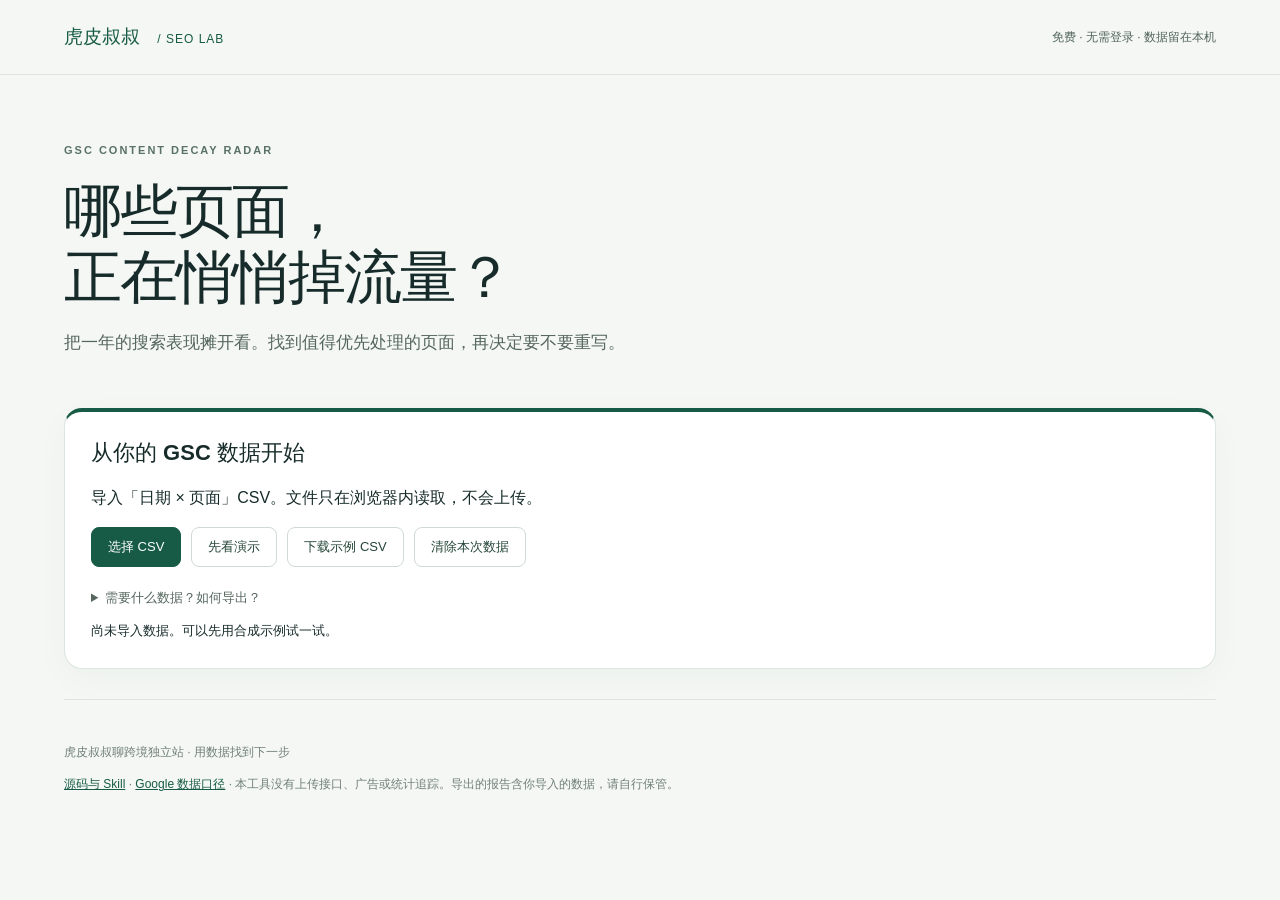
<file: docs/index.html>
<!doctype html>
<html lang="zh-CN">
<head>
<meta charset="utf-8">
<meta name="viewport" content="width=device-width,initial-scale=1">
<meta name="description" content="免费 GSC 内容衰退分析：本地导入 CSV，查看 12 个月页面热力图、28 天点击下滑和排查清单。数据不上传。">
<meta http-equiv="Content-Security-Policy" content="default-src 'none'; script-src 'unsafe-inline'; style-src 'unsafe-inline'; img-src data:; connect-src 'none'; font-src 'none'; base-uri 'none'; form-action 'none'">
<title>内容衰退雷达 · GSC 免费分析工具</title>
<style>:root{font-family:Inter,-apple-system,BlinkMacSystemFont,"PingFang SC","Microsoft YaHei",sans-serif;color:#172c2a;background:#f4f7f4;font-synthesis:none;--green:#175b46;--line:#dce5df}*{box-sizing:border-box}body{margin:0}header{padding:24px 5vw;display:flex;justify-content:space-between;align-items:center;border-bottom:1px solid var(--line)}a{color:var(--green)}.brand{text-decoration:none;font-weight:800;font-size:19px}.brand span{font-size:12px;font-weight:500;letter-spacing:1px;margin-left:12px}.badge{font-size:12px;color:#51635c}main{max-width:1420px;padding:0 5vw;margin:auto}.hero{padding:55px 0 32px}.eyebrow{font-size:11px;letter-spacing:2px;color:#597166;font-weight:700}h1{font-size:clamp(36px,4.5vw,60px);letter-spacing:-2px;line-height:1.15;margin:18px 0}h2{font-size:22px;margin:0 0 10px}h3{font-size:17px}.lead{font-size:17px;color:#56675f;line-height:1.8}.import-card,.panel{border:1px solid var(--line);border-radius:18px;background:white;padding:26px;margin-bottom:25px}.import-card{box-shadow:0 10px 35px #23493008;border-top:4px solid var(--green)}p{line-height:1.7}button,.button,select,input{font:inherit}button,.button{border:1px solid #cedad2;background:white;border-radius:8px;padding:10px 16px;color:#254638;cursor:pointer;text-decoration:none;display:inline-block;font-size:13px}button:hover,.button:hover{background:#eff5f0;border-color:#7aa88c}button:disabled{opacity:.45;cursor:default}.primary{background:var(--green);color:white;border-color:var(--green)}.primary:hover{background:#124734}input[type=file]{display:block;font-size:12px;max-width:100%}.button input[type=file]{position:absolute;width:1px;height:1px;opacity:0}.button:focus-within{outline:3px solid #99c7b2;outline-offset:3px}.actions{display:flex;gap:10px;align-items:center;flex-wrap:wrap}details{margin-top:22px;font-size:13px;color:#56675f}summary{cursor:pointer;font-weight:600}.manifest-label{display:block;padding:12px;background:#f4f7f4;border-radius:8px}code{background:#edf3ef;padding:2px 5px;border-radius:4px}#message{font-size:13px;margin-bottom:0}.error{color:#a83429}.section-head{display:flex;justify-content:space-between;gap:20px;align-items:center;margin:32px 0 18px}.panel .section-head{margin:0 0 20px}.section-head p:not(.eyebrow){font-size:12px;margin:0;color:#68766e}.stats{display:grid;grid-template-columns:repeat(4,1fr);gap:14px}.stat{border:1px solid var(--line);background:white;padding:20px;border-radius:12px}.stat span{display:block;font-size:12px;color:#68766e}.stat strong{display:block;font-size:30px;margin:10px 0 6px;font-variant-numeric:tabular-nums}.stat small{font-size:11px;color:#68766e}.note{font-size:12px;color:#68766e;line-height:1.8}.filters{display:flex;gap:18px;align-items:center;margin:16px 0 20px;flex-wrap:wrap}label{font-size:12px}input[type=search],input[type=number],select{border:1px solid var(--line);border-radius:6px;padding:8px;background:white;color:#254638}input[type=search]{width:230px}input[type=number]{width:75px}.legend{margin-left:auto;font-size:11px;color:#68766e;line-height:1.7}.table-scroll{overflow-x:auto;max-height:650px;border:1px solid var(--line);border-radius:8px}table{border-collapse:separate;border-spacing:0;width:100%;font-size:12px;font-variant-numeric:tabular-nums}th{background:#f2f5f2;font-weight:600;text-align:right;white-space:nowrap;position:sticky;top:0;z-index:2;padding:12px 9px;border-bottom:1px solid var(--line)}td{padding:12px 9px;text-align:right;border-bottom:1px solid #edf1ec;white-space:nowrap}th:first-child,td:first-child{position:sticky;left:0;text-align:left;z-index:1;background:#fff;min-width:235px;max-width:300px}th:first-child{background:#f2f5f2;z-index:3}.page-button{padding:0;border:0;border-radius:0;max-width:280px;overflow:hidden;text-overflow:ellipsis;display:block;text-align:left;font-size:12px;background:none;font-weight:600;line-height:1.7}.page-button:hover{text-decoration:underline;background:none}.signal{display:block;font-size:10px;color:#758278;margin-top:3px}.loss{color:#ac4e34;font-weight:700}.gain{color:#196147}.partial{background:#f5f5f2;color:#808779;font-style:italic}.pagination{display:flex;gap:12px;align-items:center;padding-top:16px;font-size:12px}.pagination span{margin-right:auto}#detail-title{font-size:19px;word-break:break-all}#detail-compare{font-size:13px}.charts{display:grid;grid-template-columns:repeat(2,1fr);gap:18px}.chart{border:1px solid var(--line);border-radius:10px;padding:15px}.chart h3{margin:0 0 10px}.chart svg{width:100%;height:auto;display:block}.chart p{font-size:11px;color:#728174;margin:5px 0 0}#advice{font-size:14px;padding-left:20px;line-height:2}footer{padding:30px 0 45px;margin-top:30px;color:#718176;font-size:12px;border-top:1px solid var(--line)}.sr-only{position:absolute;width:1px;height:1px;padding:0;overflow:hidden;clip:rect(0,0,0,0);white-space:nowrap}button:focus-visible,a:focus-visible,summary:focus-visible,input:focus-visible,select:focus-visible{outline:3px solid #78b999;outline-offset:3px}[hidden]{display:none!important}@media(max-width:700px){header{align-items:flex-start;gap:14px}.brand span{display:none}.badge{max-width:140px;text-align:right;line-height:1.5}main{padding:0 18px}.hero{padding-top:35px}.import-card,.panel{padding:18px;border-radius:12px}.section-head{display:block}.section-head .actions{margin-top:14px}.stats{grid-template-columns:repeat(2,1fr)}.stat{padding:15px}.stat strong{font-size:26px}.charts{grid-template-columns:1fr}.legend{margin-left:0}th:first-child,td:first-child{min-width:190px;max-width:190px}.page-button{max-width:172px}.filters{gap:12px}input[type=search]{width:190px}}
</style>
</head>
<body>
<header><a class="brand" href="https://github.com/owensky-dev/seo-gsc-ga4-analyst" target="_blank" rel="noopener">虎皮叔叔 <span>/ SEO LAB</span></a><span class="badge">免费 · 无需登录 · 数据留在本机</span></header>
<main>
<section class="hero"><p class="eyebrow">GSC CONTENT DECAY RADAR</p><h1>哪些页面，<br>正在悄悄掉流量？</h1><p class="lead">把一年的搜索表现摊开看。找到值得优先处理的页面，再决定要不要重写。</p></section>
<section class="import-card" aria-label="导入数据">
<div><h2>从你的 GSC 数据开始</h2><p>导入「日期 × 页面」CSV。文件只在浏览器内读取，不会上传。</p></div>
<div class="actions"><label class="button primary">选择 CSV<input id="csv-file" type="file" accept=".csv,text/csv"></label><button id="demo">先看演示</button><button id="sample">下载示例 CSV</button><button id="clear">清除本次数据</button></div>
<details><summary>需要什么数据？如何导出？</summary><p>必需列：<code>date,page,clicks,impressions</code>；可选：<code>ctr,position</code>。每行代表一天、一个页面。日期用 YYYY-MM-DD。最多 20 MB / 20 万行。</p><p>GSC 网页里的“页面”汇总和“日期”汇总是两张不同的表，不能拼出这张热力图。使用本开源 Skill 的 <code>fetch_content_decay.py</code>，从官方 API 按天取数；只需 GSC 只读访问，不需要 GA4。也可导入已有的同口径 CSV。</p><p>想用 Skill 自动生成报告？<a href="https://github.com/owensky-dev/seo-gsc-ga4-analyst#内容衰退雷达" target="_blank" rel="noopener">查看安装与取数步骤 ↗</a></p><label class="manifest-label">可选：同时导入本工具的 .manifest.json 采集清单 <input id="manifest-file" type="file" accept=".json,application/json"></label><p>清单验证文件和逐日采集窗口。没有清单时，未出现的日期保持未知；页面明确覆盖两个完整窗口时仍可比较。API 返回行也可能不是全量，触及上限的日期会标记不完整。</p></details>
<p id="message" role="status" aria-live="polite">尚未导入数据。可以先用合成示例试一试。</p>
</section>
<section id="results" hidden>
<div class="section-head"><div><p class="eyebrow" id="source-label"></p><h2>先看变化，再排优先级</h2></div><div class="actions"><button id="export-csv">导出分析 CSV</button><button id="export-html">保存离线报告</button></div></div>
<div id="stats" class="stats"></div>
<p id="coverage" class="note"></p>
<section class="panel"><div class="section-head"><div><h2>页面月度热力图</h2><p id="heat-caption">每行与这个页面自己的月均值比较，颜色不跨页面比较。</p></div><div class="actions"><label>指标 <select id="metric"><option value="clicks">点击</option><option value="impressions">展示</option></select></label><label>排序 <select id="sort"><option value="loss">28 天减少点击</option><option value="total">12 月点击总量</option></select></label></div></div>
<div class="filters"><label>筛选页面 <input id="search" type="search" placeholder="输入 URL 中的关键词"></label><label>前 28 天点击 ≥ <input id="min-clicks" type="number" min="0" value="0" step="1"></label><span class="legend">浅 → 深：低于 → 高于自身月均值<br>— 未知　* 部分数据</span></div>
<div class="table-scroll"><table><caption class="sr-only">页面热力图和两个 28 天窗口比较，点击页面查看详情</caption><thead id="head"></thead><tbody id="body"></tbody></table></div><div class="pagination"><span id="count"></span><button id="prev">上一页</button><button id="next">下一页</button></div></section>
<section id="detail" class="panel" hidden><div class="section-head"><div><p class="eyebrow">PAGE INSIGHT</p><h2 id="detail-title"></h2></div><button id="close-detail">收起详情</button></div><p id="detail-compare"></p><div id="charts" class="charts"></div><h3>下一步怎么查</h3><ul id="advice"></ul><p class="note">本页未导入查询明细，不推测关键词原因；在 GSC 里筛选同一 URL 后继续按查询、设备检查。平均排名按展示量加权，CTR 按总点击 ÷ 总展示重算。</p></section>
</section>
<footer><p>虎皮叔叔聊跨境独立站 · 用数据找到下一步</p><p><a href="https://github.com/owensky-dev/seo-gsc-ga4-analyst" target="_blank" rel="noopener">源码与 Skill</a> · <a href="https://developers.google.com/webmaster-tools/v1/how-tos/all-your-data" target="_blank" rel="noopener">Google 数据口径</a> · 本工具没有上传接口、广告或统计追踪。导出的报告含你导入的数据，请自行保管。</p></footer>
</main>
<script type="application/json" id="seed">null</script>
<script>(function (root) {
  'use strict';
  const DAY = 86400000;
  const iso = d => new Date(d).toISOString().slice(0, 10);
  function day(s) {
    if (!/^\d{4}-\d{2}-\d{2}$/.test(s) || !Number.isFinite(Date.parse(s)) || iso(s) !== s) throw Error('日期须为有效的 YYYY-MM-DD');
    return Date.parse(s);
  }
  function csvRows(text) {
    const rows = []; let row = [], cell = '', quoted = false, closed = false;
    text = text.replace(/^\uFEFF/, '');
    for (let i = 0; i <= text.length; i++) {
      const c = text[i];
      if (quoted) {
        if (c === undefined) throw Error('CSV 引号未闭合');
        if (c === '"' && text[i + 1] === '"') { cell += '"'; i++; }
        else if (c === '"') { quoted = false; closed = true; }
        else cell += c;
      } else if (c === ',' || c === '\n' || c === '\r' || c === undefined) {
        row.push(cell); cell = ''; closed = false;
        if (c !== ',') {
          if (row.some(x => x !== '')) rows.push(row);
          row = [];
          if (c === '\r' && text[i + 1] === '\n') i++;
        }
      } else if (c === '"' && cell === '' && !closed) quoted = true;
      else { if (closed || c === '"') throw Error('CSV 引号格式错误'); cell += c; }
    }
    return rows;
  }
  function parse(text) {
    if (text.length > 20 * 1024 * 1024) throw Error('第一版支持 20 MB 内的 CSV，请先筛选页面范围');
    const raw = csvRows(text), headers = (raw.shift() || []).map(x => x.trim().toLowerCase());
    const allowed = ['date', 'page', 'clicks', 'impressions', 'ctr', 'position'];
    if (new Set(headers).size !== headers.length || headers.some(x => !allowed.includes(x))) throw Error('仅接受 date,page,clicks,impressions 及可选 ctr,position 列；请勿导入查询、国家或设备明细');
    for (const h of allowed.slice(0, 4)) if (!headers.includes(h)) throw Error('缺少 ' + h + ' 列。GSC 普通页面汇总不能还原按月趋势，请使用“日期 × 页面”导出');
    if (raw.length > 200000) throw Error('第一版支持 20 万行内的 CSV');
    const keys = new Set();
    const rows = raw.map((cells, i) => {
      if (cells.length !== headers.length) throw Error('第 ' + (i + 2) + ' 行列数不匹配');
      const r = Object.fromEntries(headers.map((h, j) => [h, cells[j].trim()]));
      day(r.date);
      if (!r.page || !(r.page.startsWith('/') || /^https?:\/\//i.test(r.page))) throw Error('页面须为 HTTP(S) URL 或 / 开头的路径');
      const key = JSON.stringify([r.date, r.page]);
      if (keys.has(key)) throw Error('存在重复的日期 × 页面；请先去重，不能叠加不同导出');
      keys.add(key);
      for (const k of ['clicks', 'impressions']) {
        if (!/^\d+(\.0+)?$/.test(r[k]) || !Number.isSafeInteger(Number(r[k]))) throw Error(k + ' 须为非负整数');
        r[k] = Number(r[k]);
      }
      if (r.clicks > r.impressions) throw Error('点击不能大于展示');
      r.position = r.position === undefined || r.position === '' ? null : Number(r.position);
      if (r.position !== null && (!Number.isFinite(r.position) || r.position < 0 || (r.impressions > 0 && r.position < 1))) throw Error('平均排名无效');
      r.ctr = r.impressions ? r.clicks / r.impressions : null;
      return r;
    });
    return rows.sort((a, b) => a.date.localeCompare(b.date));
  }
  async function verify(text, manifest, filename) {
    const rows = parse(text);
    if (!manifest) return { rows, coverage: null };
    if (manifest.version !== 1 || manifest.kind !== 'gsc-content-decay' || manifest.status !== 'complete') throw Error('需要本工具生成的完整采集清单；旧 GSC 三表仍可只导入页面 CSV');
    const w = manifest.window || {}, start = day(w.start), end = day(w.end);
    if (start > end || end - start > 500 * DAY) throw Error('清单时间窗口无效');
    if (manifest.request?.type !== 'web' || manifest.request?.aggregationType !== 'byPage' || manifest.request?.dataState !== 'final' || JSON.stringify(manifest.request?.dimensions) !== '["date","page"]') throw Error('清单请求口径不匹配');
    const hash = [...new Uint8Array(await globalThis.crypto.subtle.digest('SHA-256', new TextEncoder().encode(text)))].map(x => x.toString(16).padStart(2, '0')).join('');
    if (manifest.sha256 !== hash || manifest.row_count !== rows.length || manifest.file !== filename) throw Error('CSV 与清单的文件名、哈希或行数不一致');
    const counts = new Map();
    for (const r of rows) { if (day(r.date) < start || day(r.date) > end) throw Error('CSV 日期超出清单'); counts.set(r.date, (counts.get(r.date) || 0) + 1); }
    if (!Array.isArray(manifest.days) || manifest.days.length !== (end - start) / DAY + 1) throw Error('采集清单缺少日期');
    const capped = [];
    for (let i = 0; i < manifest.days.length; i++) {
      const d = manifest.days[i];
      if (d.date !== iso(start + i * DAY) || d.status !== 'complete' || d.rows !== (counts.get(d.date) || 0) || typeof d.capped !== 'boolean' || (d.rows >= 50000 && !d.capped)) throw Error('逐日采集记录不匹配');
      if (d.capped) capped.push(d.date);
    }
    return { rows, coverage: { start: w.start, end: w.end, capped } };
  }
  function total(rows) {
    const clicks = rows.reduce((s, r) => s + r.clicks, 0), impressions = rows.reduce((s, r) => s + r.impressions, 0);
    const positions = rows.filter(r => r.impressions > 0);
    return { clicks, impressions, ctr: impressions ? clicks / impressions : null,
      position: impressions && positions.every(r => r.position !== null) ? positions.reduce((s, r) => s + r.position * r.impressions, 0) / impressions : null };
  }
  function period(rows, start, end, coverage) {
    const selected = rows.filter(r => r.date >= start && r.date <= end), days = (day(end) - day(start)) / DAY + 1;
    const covered = coverage && coverage.start <= start && coverage.end >= end && !coverage.capped.some(d => d >= start && d <= end);
    const complete = !!covered || (!coverage && selected.length === days);
    return { ...total(selected), complete, observedDays: selected.length, days };
  }
  function analyze(rows, coverage, now = iso(Date.now())) {
    if (!rows.length && !coverage) throw Error('CSV 没有数据，也没有可验证的时间窗口');
    const end = coverage?.end || rows.at(-1).date, endTime = day(end);
    if (end >= now) throw Error('包含今天或未来日期，请使用已完成的历史数据');
    const endDate = new Date(endTime), nextDay = new Date(endTime + DAY);
    const monthEnd = nextDay.getUTCDate() === 1 ? new Date(Date.UTC(endDate.getUTCFullYear(), endDate.getUTCMonth() + 1, 1)) : new Date(Date.UTC(endDate.getUTCFullYear(), endDate.getUTCMonth(), 1));
    const months = Array.from({ length: 12 }, (_, i) => {
      const y = monthEnd.getUTCFullYear(), m = monthEnd.getUTCMonth() - 12 + i;
      const start = iso(Date.UTC(y, m, 1)), end = iso(Date.UTC(y, m + 1, 1) - DAY);
      return { start, end, label: start.slice(0, 7) };
    });
    const currentStart = iso(endTime - 27 * DAY), previousEnd = iso(endTime - 28 * DAY), previousStart = iso(endTime - 55 * DAY);
    const groups = new Map();
    for (const r of rows) { if (!groups.has(r.page)) groups.set(r.page, []); groups.get(r.page).push(r); }
    const pages = [...groups].map(([page, data]) => {
      const current = period(data, currentStart, end, coverage), previous = period(data, previousStart, previousEnd, coverage);
      const comparable = current.complete && previous.complete;
      const loss = comparable ? previous.clicks - current.clicks : null;
      const change = comparable && previous.clicks > 0 ? (current.clicks - previous.clicks) / previous.clicks : null;
      const monthly = months.map(m => period(data, m.start, m.end, coverage));
      const annual = total(data.filter(r => r.date >= months[0].start && r.date <= months[11].end));
      let status = '待补数据';
      if (comparable) status = previous.clicks < 30 ? '低基数 / 新增信号' : loss > 0 && change <= -0.2 ? '优先排查' : loss > 0 ? '小幅下降' : '稳定 / 增长';
      return { page, data, monthly, annual, current, previous, comparable, loss, change, status };
    });
    pages.sort((a, b) => (b.loss ?? -Infinity) - (a.loss ?? -Infinity) || b.annual.clicks - a.annual.clicks || a.page.localeCompare(b.page));
    return { months, pages, end, currentStart, previousEnd, previousStart, coverage };
  }
  function guidance(p) {
    if (!p.comparable) return ['先补齐两个 28 天窗口的数据，再判断是否下滑。'];
    const advice = [];
    if (p.previous.clicks < 30) advice.push('前期点击不足 30，先观察实际点击规模，不按降幅百分比直接排高优先级。');
    if (p.loss <= 0) advice.push('当前未观察到点击净下降，继续监测，不必为了更新而重写。');
    else {
      advice.push('先排查季节性、页面迁移和改版；这里是下滑信号，不是原因判定。');
      if (p.current.impressions < p.previous.impressions) advice.push('展示减少：核对查询需求、收录状态、页面覆盖与关键词排名。');
      if (p.current.ctr !== null && p.previous.ctr !== null && p.current.ctr < p.previous.ctr) advice.push('CTR 下降：核对相同查询与设备下的标题、摘要和搜索结果变化。');
      if (p.current.position !== null && p.previous.position !== null && p.current.position > p.previous.position) advice.push('平均排名变差：进一步按查询拆分，检查竞争页面、内容时效和内链。');
      advice.push('记录修改日期与假设，修改后用同口径窗口复查；可补充去年同期，但本工具不自动认定季节性。');
    }
    return advice;
  }
  function csvCell(value) {
    let s = value === null || value === undefined ? '' : String(value);
    if (/^[\s]*[=+@-]/.test(s) && typeof value !== 'number') s = "'" + s;
    return '"' + s.replace(/"/g, '""') + '"';
  }
  function exportCSV(model) {
    const rows = [['page', 'previous_28d_clicks', 'current_28d_clicks', 'lost_clicks', 'change_ratio', 'status', 'comparison_end', ...model.months.flatMap(m => [m.label + '_clicks_observed', m.label + '_complete'])]];
    for (const p of model.pages) rows.push([p.page, p.comparable ? p.previous.clicks : null, p.comparable ? p.current.clicks : null, p.loss, p.change, p.status, model.end, ...p.monthly.flatMap(m => [m.complete || m.observedDays ? m.clicks : null, m.complete])]);
    return '\uFEFF' + rows.map(r => r.map(csvCell).join(',')).join('\r\n');
  }
  const api = { DAY, iso, day, csvRows, parse, verify, total, period, analyze, guidance, exportCSV };
  if (typeof module !== 'undefined' && module.exports) module.exports = api;
  else root.Decay = api;
})(globalThis);
</script>
<script>(() => {
  'use strict';
  const $ = id => document.getElementById(id), D = window.Decay;
  const fmt = v => v === null ? '—' : Number(v).toLocaleString('zh-CN', { maximumFractionDigits: 1 });
  const pct = v => v === null ? '—' : (v * 100).toFixed(1) + '%';
  let model = null, payload = null, pageIndex = 0, generation = 0;
  function element(tag, text, cls) { const e = document.createElement(tag); if (text !== undefined) e.textContent = text; if (cls) e.className = cls; return e; }
  function message(text, error = false) { $('message').textContent = text; $('message').className = error ? 'error' : ''; }
  function download(name, text, type) {
    const url = URL.createObjectURL(new Blob([text], { type }));
    const a = element('a'); a.href = url; a.download = name; a.click();
    setTimeout(() => URL.revokeObjectURL(url), 1000);
  }
  function demoData() {
    const now = new Date(), end = new Date(Date.UTC(now.getUTCFullYear(), now.getUTCMonth(), now.getUTCDate()) - 3 * D.DAY);
    const start = new Date(Date.UTC(end.getUTCFullYear() - 1, end.getUTCMonth(), 1));
    const names = ['guides/shower-door-size', 'collections/heated-towel-racks', 'blog/bathroom-layout', 'guides/glass-care', 'products/compact-rail', 'blog/new-materials'];
    const rows = ['date,page,clicks,impressions,position'];
    for (let t = +start; t <= +end; t += D.DAY) for (let i = 0; i < names.length; i++) {
      const age = Math.round((t - start) / D.DAY), recent = t > +end - 28 * D.DAY;
      const clicks = i === 0 ? Math.max(2, 35 - Math.floor(age / 12)) : i === 1 ? (recent ? 12 : 25) : i === 2 ? 5 + Math.floor(age / 25) : i === 3 ? 8 + Math.floor(4 * Math.sin(age / 23)) : i === 4 ? (age % 4 ? 0 : 1) : age < 260 ? 0 : 4 + Math.floor((age - 260) / 20);
      const impressions = clicks * (i === 1 && recent ? 22 : 16) + 20;
      rows.push([D.iso(t), 'https://example.com/' + names[i], clicks, impressions, i === 0 ? (3 + age / 35).toFixed(2) : i === 1 && recent ? 11 : 7].join(','));
    }
    return rows.join('\n');
  }
  async function load(input, token = ++generation) {
    model = null; payload = null;
    $('results').hidden = true; $('detail').hidden = true;
    message('正在本地校验与分析…');
    try {
      const { rows, coverage } = await D.verify(input.text, input.manifest, input.filename);
      const result = D.analyze(rows, coverage);
      if (token !== generation) return;
      model = result; payload = input; pageIndex = 0; $('seed').textContent = 'null';
      $('search').value = ''; $('min-clicks').value = '0';
      $('source-label').textContent = input.demo ? '合成演示数据 · 非真实站点' : '本地数据 / ' + input.filename;
      $('results').hidden = false;
      message(input.demo ? '演示已载入。上传你的 CSV 即可替换，不会与示例混用。' : '已在本机完成分析，没有上传数据。');
      $('coverage').textContent = `最近窗口 ${model.currentStart} 至 ${model.end}；前期 ${model.previousStart} 至 ${model.previousEnd}。` + (coverage ? `采集清单已验证。${coverage.capped.length ? coverage.capped.length + ' 天触及 API 行数上限，相关比较停用。' : ''}缺行按“已返回数据集中的 0”处理，不代表 Google 保证全量。` : '未提供采集清单：只有页面明确覆盖的日期参与完整比较，缺日不补 0。');
      $('stats').replaceChildren();
      const comparable = model.pages.filter(p => p.comparable), lost = comparable.filter(p => p.loss > 0).reduce((s, p) => s + p.loss, 0);
      const stats = [[model.pages.length, '已导入页面', '只包含 CSV 中出现的 URL'], [comparable.length, '可比较页面', '两个完整的 28 天窗口'], [model.pages.filter(p => p.status === '优先排查').length, '优先排查', '前期 ≥30 点击且下降 ≥20%'], [lost, '下降页面减少的点击', '不抵扣增长页，不是全站净损失']];
      for (const [value, title, note] of stats) { const card = element('div', undefined, 'stat'); card.append(element('span', title), element('strong', fmt(value)), element('small', note)); $('stats').append(card); }
      renderTable();
    } catch (error) { if (token === generation) message(error.message, true); }
  }
  async function importFiles() {
    const token = ++generation, file = $('csv-file').files[0], manifest = $('manifest-file').files[0];
    if (!file) { message('请先选择 CSV'); return; }
    $('results').hidden = true; model = null; payload = null;
    try {
      if (file.size > 20 * 1024 * 1024 || (manifest && manifest.size > 1024 * 1024)) throw Error('文件过大：CSV 上限 20 MB，清单上限 1 MB');
      const text = new TextDecoder('utf-8', { fatal: true, ignoreBOM: true }).decode(await file.arrayBuffer());
      const input = { text, filename: file.name, manifest: manifest ? JSON.parse(await manifest.text()) : null };
      if (token === generation) await load(input, token);
    } catch (error) { if (token === generation) message('导入失败：' + error.message, true); }
  }
  function filtered() {
    const query = $('search').value.toLowerCase(), min = Math.max(0, Number($('min-clicks').value) || 0);
    const pages = model.pages.filter(p => p.page.toLowerCase().includes(query) && (min === 0 || (p.previous.complete && p.previous.clicks >= min)));
    if ($('sort').value === 'total') pages.sort((a, b) => b.annual.clicks - a.annual.clicks);
    return pages;
  }
  function renderTable() {
    if (!model) return;
    const metric = $('metric').value, pages = filtered(), maxPage = Math.max(0, Math.ceil(pages.length / 50) - 1);
    pageIndex = Math.min(pageIndex, maxPage);
    const head = element('tr');
    for (const text of ['页面 / 排查信号', ...model.months.map(m => m.label), '12 月已观测合计', '前 28 天点击', '近 28 天点击', '减少点击', '变化']) head.append(element('th', text));
    $('head').replaceChildren(head); $('body').replaceChildren();
    for (const p of pages.slice(pageIndex * 50, pageIndex * 50 + 50)) {
      const tr = element('tr'), cell = element('td'), button = element('button', p.page.replace(/^https?:\/\/[^/]+/, ''), 'page-button');
      button.title = p.page; button.addEventListener('click', () => showDetail(p));
      cell.append(button, element('span', p.status, 'signal')); tr.append(cell);
      const full = p.monthly.filter(m => m.complete), average = full.length ? full.reduce((s, m) => s + m[metric], 0) / full.length : 0;
      for (const m of p.monthly) {
        const td = element('td', m.complete ? fmt(m[metric]) : m.observedDays ? fmt(m[metric]) + '*' : '—');
        if (m.complete) { const ratio = average ? m[metric] / average : 0, light = 98 - Math.min(ratio, 2.5) * 21; td.style.backgroundColor = `hsl(151 28% ${light}%)`; td.style.color = light < 58 ? 'white' : '#254638'; td.title = `完整窗口；该页月均值 ${fmt(average)}，本月为 ${average ? ratio.toFixed(2) : '0'} 倍`; }
        else { td.className = 'partial'; td.title = `部分或未知：已观测 ${m.observedDays} / ${m.days} 天；不用于热力色比较`; }
        tr.append(td);
      }
      for (const v of [fmt(p.annual[metric]), p.comparable ? fmt(p.previous.clicks) : '—', p.comparable ? fmt(p.current.clicks) : '—', fmt(p.loss), pct(p.change)]) tr.append(element('td', v));
      tr.lastChild.className = p.change < 0 ? 'loss' : 'gain'; $('body').append(tr);
    }
    if (!pages.length) { const cell = element('td', '没有符合条件的页面'); cell.colSpan = 18; const row = element('tr'); row.append(cell); $('body').append(row); }
    $('count').textContent = `${pages.length} 个页面 · 第 ${pageIndex + 1} / ${maxPage + 1} 页 · 每页 50 条`;
    $('prev').disabled = pageIndex === 0; $('next').disabled = pageIndex >= maxPage;
  }
  function chart(p, key, label) {
    const card = element('div', undefined, 'chart'); card.append(element('h3', label));
    const ns = 'http://www.w3.org/2000/svg', svg = document.createElementNS(ns, 'svg');
    svg.setAttribute('viewBox', '0 0 460 150'); svg.setAttribute('role', 'img'); svg.setAttribute('aria-label', label + '按月趋势');
    const values = p.monthly.map(m => m.complete ? m[key] : null), present = values.filter(v => v !== null), max = Math.max(...present, 1);
    function shape(tag, attrs, text) { const node = document.createElementNS(ns, tag); for (const [k, v] of Object.entries(attrs)) node.setAttribute(k, v); if (text !== undefined) node.textContent = text; svg.append(node); return node; }
    shape('line', { x1: 35, x2: 448, y1: 118, y2: 118, stroke: '#dce5df' });
    shape('text', { x: 0, y: 20, fill: '#6a7a70', 'font-size': 10 }, key === 'ctr' ? pct(max) : fmt(max));
    let segment = [];
    function draw() { if (segment.length) shape('polyline', { points: segment.join(' '), fill: 'none', stroke: '#28735a', 'stroke-width': 2 }); segment = []; }
    values.forEach((v, i) => {
      const x = 40 + i * 36.5;
      if (v === null) { draw(); return; }
      const y = 118 - v / max * 98; segment.push(`${x},${y}`);
      const dot = shape('circle', { cx: x, cy: y, r: 3, fill: '#28735a' });
      const title = document.createElementNS(ns, 'title'); title.textContent = model.months[i].label + ': ' + (key === 'ctr' ? pct(v) : fmt(v)); dot.append(title);
    }); draw();
    shape('text', { x: 35, y: 143, fill: '#6a7a70', 'font-size': 10 }, model.months[0].label);
    shape('text', { x: 402, y: 143, fill: '#6a7a70', 'font-size': 10 }, model.months[11].label);
    card.append(svg, element('p', key === 'position' ? '排名数字越小越好；缺数据处断开。' : '只绘制完整月份；悬停圆点查看数值。'));
    return card;
  }
  function showDetail(p) {
    $('detail').hidden = false; $('detail-title').textContent = p.page;
    $('detail-compare').textContent = p.comparable ? `前 28 天 ${fmt(p.previous.clicks)} 点击 → 近 28 天 ${fmt(p.current.clicks)} 点击 · 变化 ${pct(p.change)} · ${p.status}` : '两个 28 天窗口尚未完整，不计算下滑幅度。';
    $('charts').replaceChildren(...[['clicks', '点击'], ['impressions', '展示'], ['ctr', 'CTR'], ['position', '平均排名']].map(([key, title]) => chart(p, key, title)));
    $('advice').replaceChildren(...D.guidance(p).map(text => element('li', text)));
    $('detail').scrollIntoView({ behavior: 'smooth', block: 'start' });
  }
  $('csv-file').addEventListener('change', importFiles); $('manifest-file').addEventListener('change', importFiles);
  $('demo').addEventListener('click', () => { $('csv-file').value = ''; $('manifest-file').value = ''; load({ text: demoData(), filename: 'synthetic-demo.csv', manifest: null, demo: true }); });
  $('sample').addEventListener('click', () => download('synthetic-demo.csv', demoData(), 'text/csv;charset=utf-8'));
  for (const id of ['search', 'min-clicks', 'metric', 'sort']) $(id).addEventListener('input', () => { pageIndex = 0; renderTable(); });
  $('prev').addEventListener('click', () => { pageIndex--; renderTable(); }); $('next').addEventListener('click', () => { pageIndex++; renderTable(); });
  $('close-detail').addEventListener('click', () => { $('detail').hidden = true; });
  $('export-csv').addEventListener('click', () => { if (model) download('content-decay-analysis.csv', D.exportCSV(model), 'text/csv;charset=utf-8'); });
  $('export-html').addEventListener('click', () => {
    if (!payload) return;
    const clone = document.documentElement.cloneNode(true);
    clone.querySelector('#seed').textContent = JSON.stringify(payload).replace(/</g, '\\u003c');
    for (const id of ['body', 'head', 'stats', 'charts', 'advice']) clone.querySelector('#' + id).replaceChildren();
    clone.querySelector('#results').hidden = true; clone.querySelector('#detail').hidden = true;
    download('content-decay-private-report.html', '<!doctype html>\n' + clone.outerHTML, 'text/html;charset=utf-8');
    message('已保存含本次数据的离线报告。分享前请确认其中没有私有站点信息。');
  });
  $('clear').addEventListener('click', () => { generation++; model = null; payload = null; $('seed').textContent = 'null'; $('csv-file').value = ''; $('manifest-file').value = ''; $('results').hidden = true; for (const id of ['body', 'head', 'stats', 'charts', 'advice']) $(id).replaceChildren(); message('本次数据已清除。已下载到磁盘的报告不会被删除。'); });
  let seed = JSON.parse($('seed').textContent); if (seed) load(seed); seed = null;
})();
</script>
</body></html>
</file>
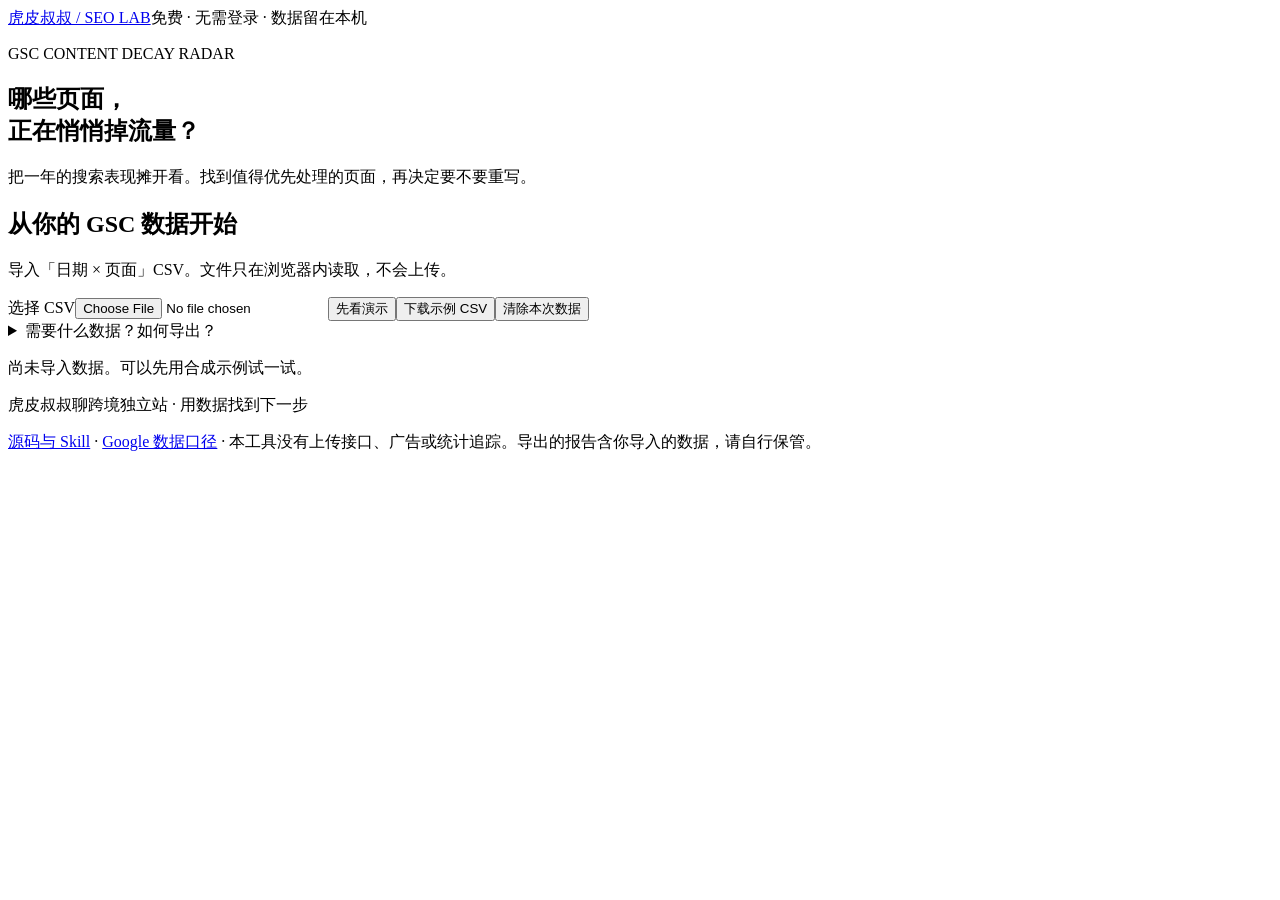
<file: assets/project-template/decay/index.html>
<!doctype html>
<html lang="zh-CN">
<head>
<meta charset="utf-8">
<meta name="viewport" content="width=device-width,initial-scale=1">
<meta name="description" content="免费 GSC 内容衰退分析：本地导入 CSV，查看 12 个月页面热力图、28 天点击下滑和排查清单。数据不上传。">
<meta http-equiv="Content-Security-Policy" content="default-src 'none'; script-src 'unsafe-inline'; style-src 'unsafe-inline'; img-src data:; connect-src 'none'; font-src 'none'; base-uri 'none'; form-action 'none'">
<title>内容衰退雷达 · GSC 免费分析工具</title>
<link rel="stylesheet" href="style.css">
</head>
<body>
<header><a class="brand" href="https://github.com/owensky-dev/seo-gsc-ga4-analyst" target="_blank" rel="noopener">虎皮叔叔 <span>/ SEO LAB</span></a><span class="badge">免费 · 无需登录 · 数据留在本机</span></header>
<main>
<section class="hero"><p class="eyebrow">GSC CONTENT DECAY RADAR</p><h1>哪些页面，<br>正在悄悄掉流量？</h1><p class="lead">把一年的搜索表现摊开看。找到值得优先处理的页面，再决定要不要重写。</p></section>
<section class="import-card" aria-label="导入数据">
<div><h2>从你的 GSC 数据开始</h2><p>导入「日期 × 页面」CSV。文件只在浏览器内读取，不会上传。</p></div>
<div class="actions"><label class="button primary">选择 CSV<input id="csv-file" type="file" accept=".csv,text/csv"></label><button id="demo">先看演示</button><button id="sample">下载示例 CSV</button><button id="clear">清除本次数据</button></div>
<details><summary>需要什么数据？如何导出？</summary><p>必需列：<code>date,page,clicks,impressions</code>；可选：<code>ctr,position</code>。每行代表一天、一个页面。日期用 YYYY-MM-DD。最多 20 MB / 20 万行。</p><p>GSC 网页里的“页面”汇总和“日期”汇总是两张不同的表，不能拼出这张热力图。使用本开源 Skill 的 <code>fetch_content_decay.py</code>，从官方 API 按天取数；只需 GSC 只读访问，不需要 GA4。也可导入已有的同口径 CSV。</p><p>想用 Skill 自动生成报告？<a href="https://github.com/owensky-dev/seo-gsc-ga4-analyst#内容衰退雷达" target="_blank" rel="noopener">查看安装与取数步骤 ↗</a></p><label class="manifest-label">可选：同时导入本工具的 .manifest.json 采集清单 <input id="manifest-file" type="file" accept=".json,application/json"></label><p>清单验证文件和逐日采集窗口。没有清单时，未出现的日期保持未知；页面明确覆盖两个完整窗口时仍可比较。API 返回行也可能不是全量，触及上限的日期会标记不完整。</p></details>
<p id="message" role="status" aria-live="polite">尚未导入数据。可以先用合成示例试一试。</p>
</section>
<section id="results" hidden>
<div class="section-head"><div><p class="eyebrow" id="source-label"></p><h2>先看变化，再排优先级</h2></div><div class="actions"><button id="export-csv">导出分析 CSV</button><button id="export-html">保存离线报告</button></div></div>
<div id="stats" class="stats"></div>
<p id="coverage" class="note"></p>
<section class="panel"><div class="section-head"><div><h2>页面月度热力图</h2><p id="heat-caption">每行与这个页面自己的月均值比较，颜色不跨页面比较。</p></div><div class="actions"><label>指标 <select id="metric"><option value="clicks">点击</option><option value="impressions">展示</option></select></label><label>排序 <select id="sort"><option value="loss">28 天减少点击</option><option value="total">12 月点击总量</option></select></label></div></div>
<div class="filters"><label>筛选页面 <input id="search" type="search" placeholder="输入 URL 中的关键词"></label><label>前 28 天点击 ≥ <input id="min-clicks" type="number" min="0" value="0" step="1"></label><span class="legend">浅 → 深：低于 → 高于自身月均值<br>— 未知　* 部分数据</span></div>
<div class="table-scroll"><table><caption class="sr-only">页面热力图和两个 28 天窗口比较，点击页面查看详情</caption><thead id="head"></thead><tbody id="body"></tbody></table></div><div class="pagination"><span id="count"></span><button id="prev">上一页</button><button id="next">下一页</button></div></section>
<section id="detail" class="panel" hidden><div class="section-head"><div><p class="eyebrow">PAGE INSIGHT</p><h2 id="detail-title"></h2></div><button id="close-detail">收起详情</button></div><p id="detail-compare"></p><div id="charts" class="charts"></div><h3>下一步怎么查</h3><ul id="advice"></ul><p class="note">本页未导入查询明细，不推测关键词原因；在 GSC 里筛选同一 URL 后继续按查询、设备检查。平均排名按展示量加权，CTR 按总点击 ÷ 总展示重算。</p></section>
</section>
<footer><p>虎皮叔叔聊跨境独立站 · 用数据找到下一步</p><p><a href="https://github.com/owensky-dev/seo-gsc-ga4-analyst" target="_blank" rel="noopener">源码与 Skill</a> · <a href="https://developers.google.com/webmaster-tools/v1/how-tos/all-your-data" target="_blank" rel="noopener">Google 数据口径</a> · 本工具没有上传接口、广告或统计追踪。导出的报告含你导入的数据，请自行保管。</p></footer>
</main>
<script type="application/json" id="seed">null</script>
<script src="engine.js"></script>
<script src="app.js"></script>
</body></html>
</file>
<file: assets/project-template/decay/style.css>
:root{font-family:Inter,-apple-system,BlinkMacSystemFont,"PingFang SC","Microsoft YaHei",sans-serif;color:#172c2a;background:#f4f7f4;font-synthesis:none;--green:#175b46;--line:#dce5df}*{box-sizing:border-box}body{margin:0}header{padding:24px 5vw;display:flex;justify-content:space-between;align-items:center;border-bottom:1px solid var(--line)}a{color:var(--green)}.brand{text-decoration:none;font-weight:800;font-size:19px}.brand span{font-size:12px;font-weight:500;letter-spacing:1px;margin-left:12px}.badge{font-size:12px;color:#51635c}main{max-width:1420px;padding:0 5vw;margin:auto}.hero{padding:55px 0 32px}.eyebrow{font-size:11px;letter-spacing:2px;color:#597166;font-weight:700}h1{font-size:clamp(36px,4.5vw,60px);letter-spacing:-2px;line-height:1.15;margin:18px 0}h2{font-size:22px;margin:0 0 10px}h3{font-size:17px}.lead{font-size:17px;color:#56675f;line-height:1.8}.import-card,.panel{border:1px solid var(--line);border-radius:18px;background:white;padding:26px;margin-bottom:25px}.import-card{box-shadow:0 10px 35px #23493008;border-top:4px solid var(--green)}p{line-height:1.7}button,.button,select,input{font:inherit}button,.button{border:1px solid #cedad2;background:white;border-radius:8px;padding:10px 16px;color:#254638;cursor:pointer;text-decoration:none;display:inline-block;font-size:13px}button:hover,.button:hover{background:#eff5f0;border-color:#7aa88c}button:disabled{opacity:.45;cursor:default}.primary{background:var(--green);color:white;border-color:var(--green)}.primary:hover{background:#124734}input[type=file]{display:block;font-size:12px;max-width:100%}.button input[type=file]{position:absolute;width:1px;height:1px;opacity:0}.button:focus-within{outline:3px solid #99c7b2;outline-offset:3px}.actions{display:flex;gap:10px;align-items:center;flex-wrap:wrap}details{margin-top:22px;font-size:13px;color:#56675f}summary{cursor:pointer;font-weight:600}.manifest-label{display:block;padding:12px;background:#f4f7f4;border-radius:8px}code{background:#edf3ef;padding:2px 5px;border-radius:4px}#message{font-size:13px;margin-bottom:0}.error{color:#a83429}.section-head{display:flex;justify-content:space-between;gap:20px;align-items:center;margin:32px 0 18px}.panel .section-head{margin:0 0 20px}.section-head p:not(.eyebrow){font-size:12px;margin:0;color:#68766e}.stats{display:grid;grid-template-columns:repeat(4,1fr);gap:14px}.stat{border:1px solid var(--line);background:white;padding:20px;border-radius:12px}.stat span{display:block;font-size:12px;color:#68766e}.stat strong{display:block;font-size:30px;margin:10px 0 6px;font-variant-numeric:tabular-nums}.stat small{font-size:11px;color:#68766e}.note{font-size:12px;color:#68766e;line-height:1.8}.filters{display:flex;gap:18px;align-items:center;margin:16px 0 20px;flex-wrap:wrap}label{font-size:12px}input[type=search],input[type=number],select{border:1px solid var(--line);border-radius:6px;padding:8px;background:white;color:#254638}input[type=search]{width:230px}input[type=number]{width:75px}.legend{margin-left:auto;font-size:11px;color:#68766e;line-height:1.7}.table-scroll{overflow-x:auto;max-height:650px;border:1px solid var(--line);border-radius:8px}table{border-collapse:separate;border-spacing:0;width:100%;font-size:12px;font-variant-numeric:tabular-nums}th{background:#f2f5f2;font-weight:600;text-align:right;white-space:nowrap;position:sticky;top:0;z-index:2;padding:12px 9px;border-bottom:1px solid var(--line)}td{padding:12px 9px;text-align:right;border-bottom:1px solid #edf1ec;white-space:nowrap}th:first-child,td:first-child{position:sticky;left:0;text-align:left;z-index:1;background:#fff;min-width:235px;max-width:300px}th:first-child{background:#f2f5f2;z-index:3}.page-button{padding:0;border:0;border-radius:0;max-width:280px;overflow:hidden;text-overflow:ellipsis;display:block;text-align:left;font-size:12px;background:none;font-weight:600;line-height:1.7}.page-button:hover{text-decoration:underline;background:none}.signal{display:block;font-size:10px;color:#758278;margin-top:3px}.loss{color:#ac4e34;font-weight:700}.gain{color:#196147}.partial{background:#f5f5f2;color:#808779;font-style:italic}.pagination{display:flex;gap:12px;align-items:center;padding-top:16px;font-size:12px}.pagination span{margin-right:auto}#detail-title{font-size:19px;word-break:break-all}#detail-compare{font-size:13px}.charts{display:grid;grid-template-columns:repeat(2,1fr);gap:18px}.chart{border:1px solid var(--line);border-radius:10px;padding:15px}.chart h3{margin:0 0 10px}.chart svg{width:100%;height:auto;display:block}.chart p{font-size:11px;color:#728174;margin:5px 0 0}#advice{font-size:14px;padding-left:20px;line-height:2}footer{padding:30px 0 45px;margin-top:30px;color:#718176;font-size:12px;border-top:1px solid var(--line)}.sr-only{position:absolute;width:1px;height:1px;padding:0;overflow:hidden;clip:rect(0,0,0,0);white-space:nowrap}button:focus-visible,a:focus-visible,summary:focus-visible,input:focus-visible,select:focus-visible{outline:3px solid #78b999;outline-offset:3px}[hidden]{display:none!important}@media(max-width:700px){header{align-items:flex-start;gap:14px}.brand span{display:none}.badge{max-width:140px;text-align:right;line-height:1.5}main{padding:0 18px}.hero{padding-top:35px}.import-card,.panel{padding:18px;border-radius:12px}.section-head{display:block}.section-head .actions{margin-top:14px}.stats{grid-template-columns:repeat(2,1fr)}.stat{padding:15px}.stat strong{font-size:26px}.charts{grid-template-columns:1fr}.legend{margin-left:0}th:first-child,td:first-child{min-width:190px;max-width:190px}.page-button{max-width:172px}.filters{gap:12px}input[type=search]{width:190px}}
</file>
